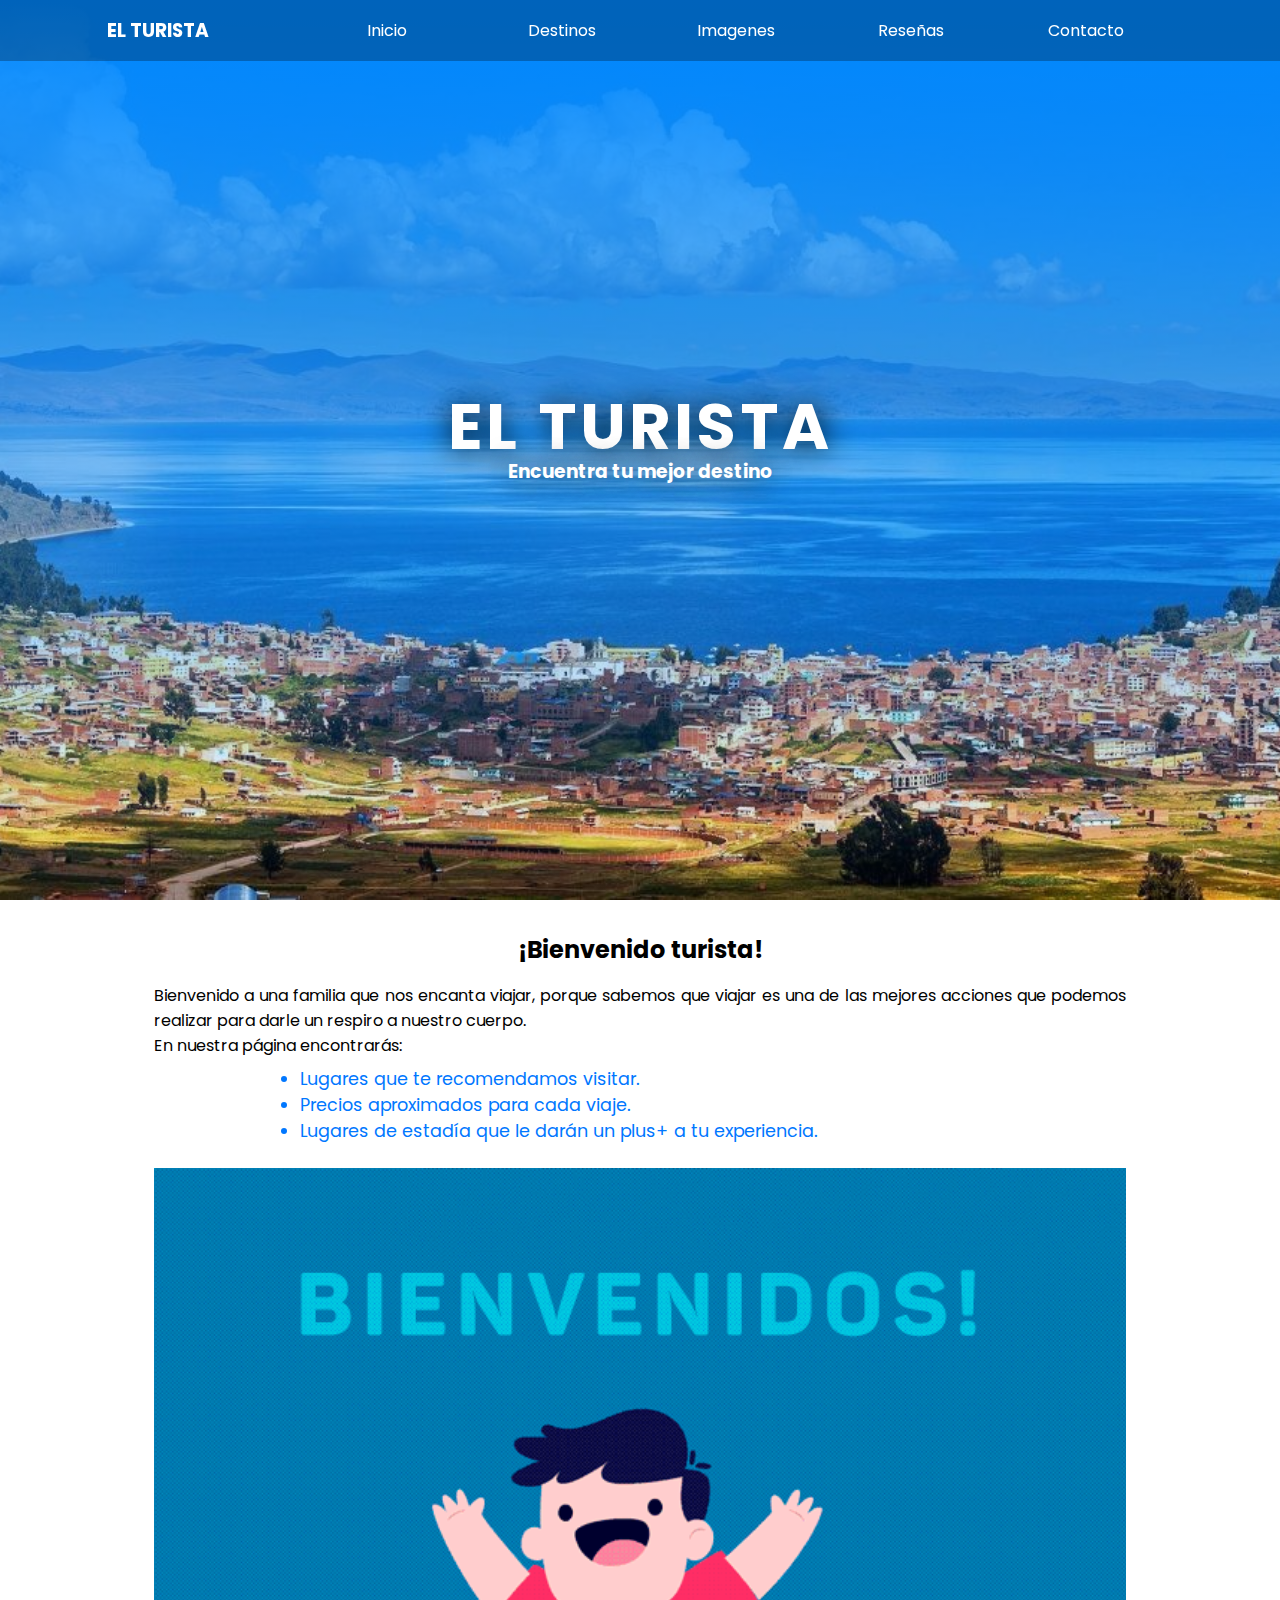
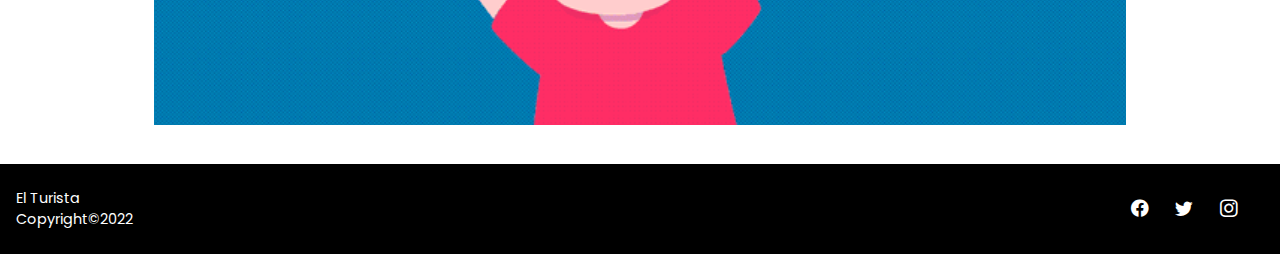
<file: index.html>
<!DOCTYPE html>
<html lang="en">
<head>
    <meta charset="UTF-8">
    <meta http-equiv="X-UA-Compatible" content="IE=edge">
    <meta name="viewport" content="width=device-width, initial-scale=1.0">
    <link rel="stylesheet" href="https://cdn.jsdelivr.net/npm/bootstrap-icons@1.10.2/font/bootstrap-icons.css">
    <link rel="stylesheet" href="index.css">
    <title>Document</title>
</head>
<body>
    <header class="alineacion-h">
        <h3>EL TURISTA</h3>
        <nav>
            <ul>
                <li><a href="index.html">Inicio</a></li>
                <li><a href="index1.html">Destinos</a></li>
                <li><a href="index2.html">Imagenes</a></li>
                <li><a href="index3.html">Reseñas</a></li>
                <li><a href="index4.html">Contacto</a></li>
            </ul>
        </nav>
    </header>
    <main class="alineacion principal">
        <h1>EL TURISTA</h1>
        <h3>Encuentra tu mejor destino</h3>
    </main>
    <section class="secciones">
        <h2>¡Bienvenido turista!</h2>
        <div class="turismo">
            <p>Bienvenido a una familia que nos encanta viajar, porque sabemos que viajar es una de las mejores acciones que podemos realizar para darle un respiro a nuestro cuerpo.</p> 
            <p>En nuestra página encontrarás:</p>
            <div class="lista">
                <ul>
                    <li>Lugares que te recomendamos visitar.</li>
                    <li>Precios aproximados para cada viaje.</li>
                    <li>Lugares de estadía que le darán un plus+ a tu experiencia.</li>
                </ul>
            </div>
        </div>
        <img src="imagen/bienvnds-15.webp" alt="imagen-bienvenido">
    </section>
    <footer class="pie alineacion-h">
        <div class="copy">
            <p>El Turista</p>
            <p>Copyright&copy;2022</p>
        </div>
        <div class="redes alineacion-h">
            <a href="#"><i class="bi-facebook"></i></a>
            <a href="#"><i class="bi-twitter"></i></a>
            <a href="#"><i class="bi-instagram"></i></a>
        </div>
    </footer>
</body>
</html>
</file>
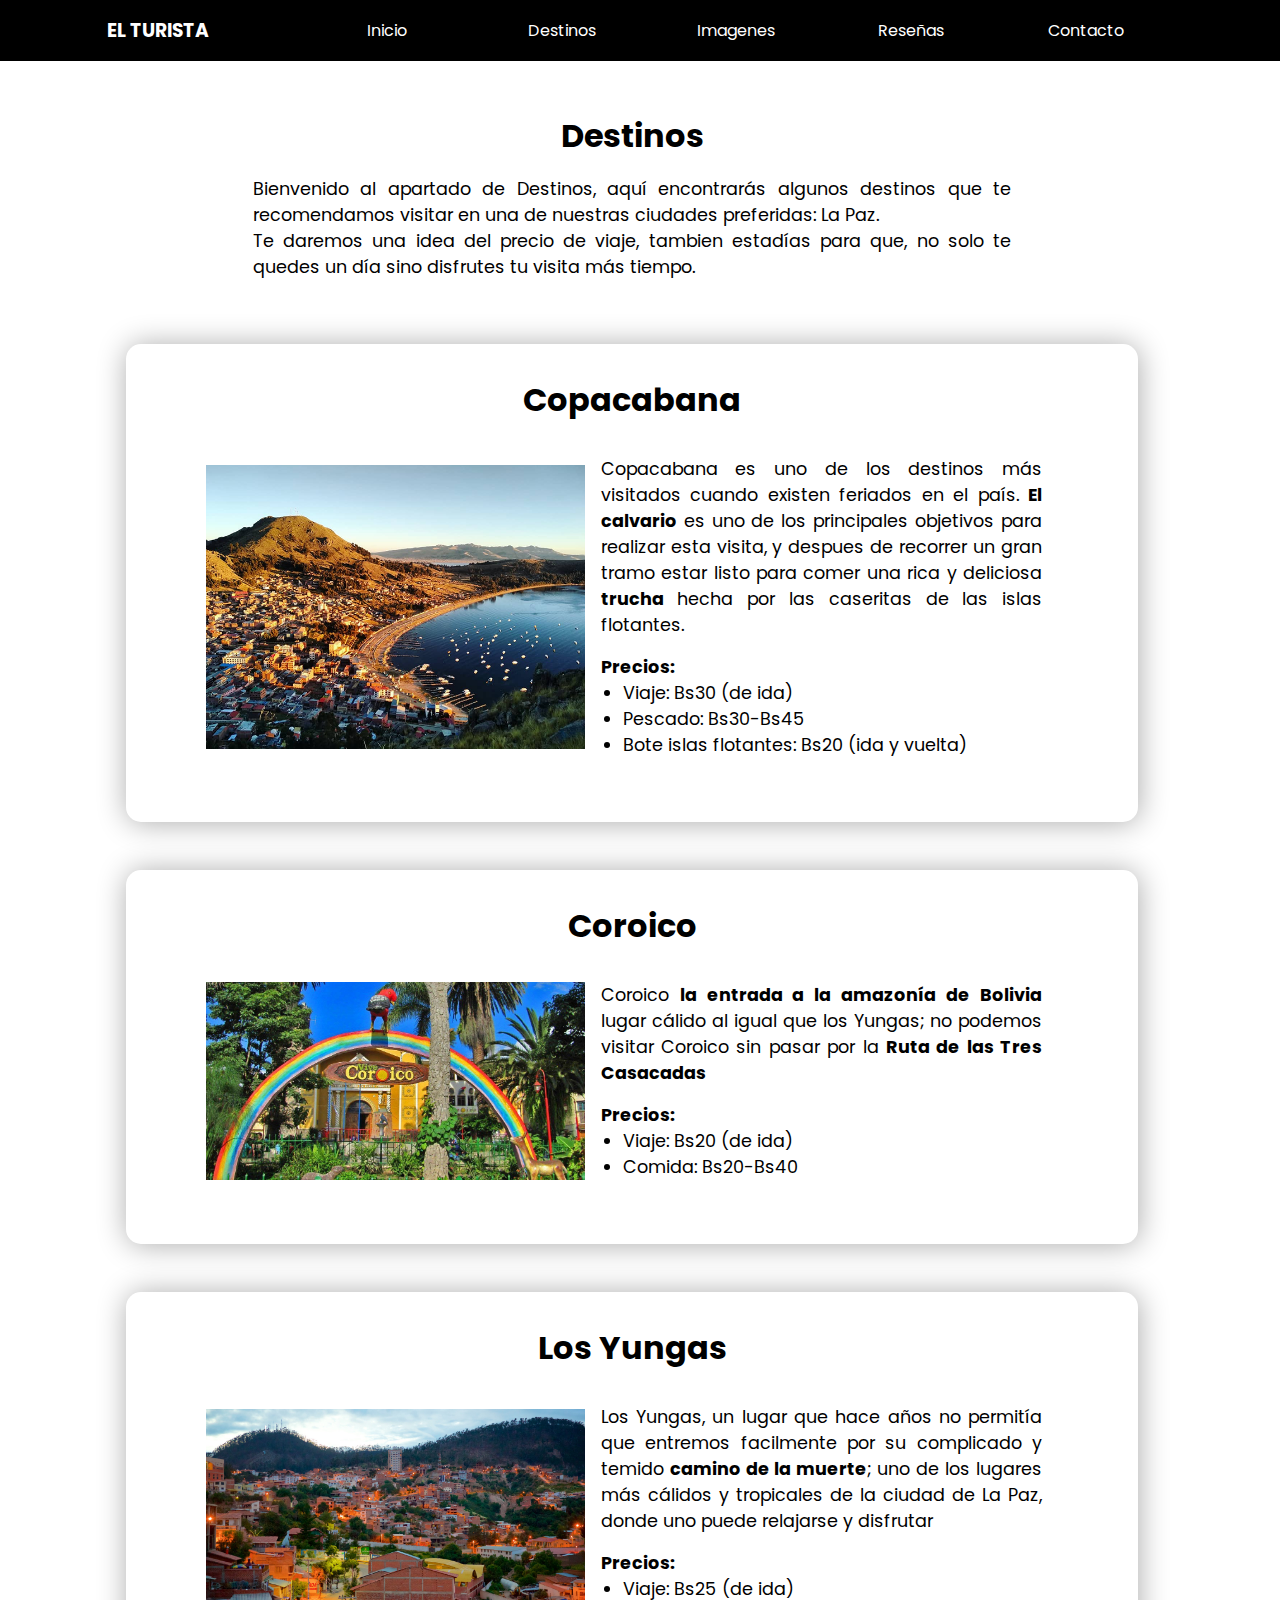
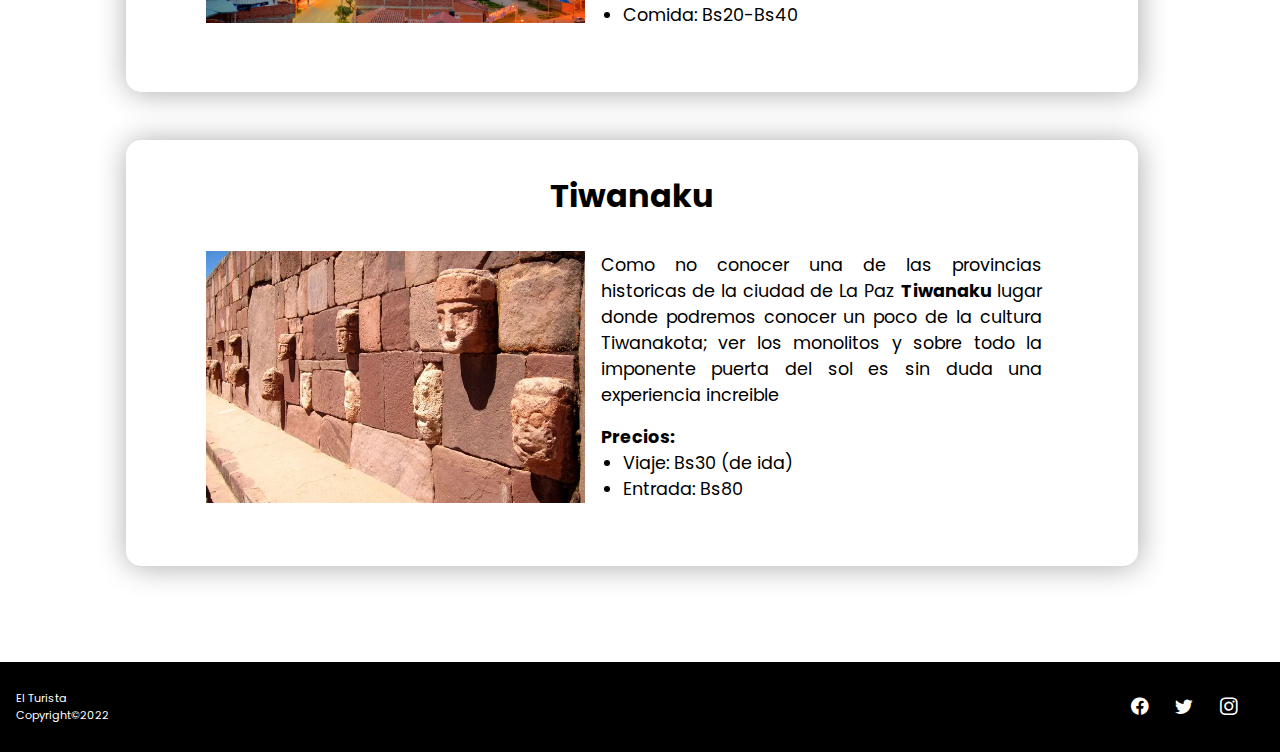
<file: index1.html>
<!DOCTYPE html>
<html lang="en">
<head>
    <meta charset="UTF-8">
    <meta http-equiv="X-UA-Compatible" content="IE=edge">
    <meta name="viewport" content="width=device-width, initial-scale=1.0">
    <link rel="stylesheet" href="https://cdn.jsdelivr.net/npm/bootstrap-icons@1.10.2/font/bootstrap-icons.css">
    <link rel="stylesheet" href="index1.css">
    <title>Document</title>
</head>
<body>
    <header class="alineacion-h">
        <h3>EL TURISTA</h3>
        <nav>
            <ul>
                <li><a href="index.html">Inicio</a></li>
                <li><a href="index1.html">Destinos</a></li>
                <li><a href="index2.html">Imagenes</a></li>
                <li><a href="index3.html">Reseñas</a></li>
                <li><a href="index4.html">Contacto</a></li>
            </ul>
        </nav>
    </header>
    <main class="alineacion principal">
        <div class="alineacion desc">
            <h1>Destinos</h1>
            <div class="descripcion">
                <p>Bienvenido al apartado de Destinos, aquí encontrarás algunos destinos que te recomendamos visitar en una de nuestras ciudades preferidas: La Paz.</p>
                <p>Te daremos una idea del precio de viaje, tambien estadías para que, no solo te quedes un día sino disfrutes tu visita más tiempo. </p>
            </div>
        </div>
        <div class="destinos">
            <div class="primer alineacion">
                <h2>Copacabana</h2>
                <div class="primer-n">
                    <img src="imagen/Copacabana_blog_1.png" alt="copacabana">
                    <div class="primer-d">
                        <div class="primer-a">
                            <p>Copacabana es uno de los destinos más visitados cuando existen feriados en el país. <b>El calvario</b> es uno de los principales objetivos para realizar esta visita, y despues de recorrer un gran tramo
                                estar listo para comer una rica y deliciosa <b>trucha</b> hecha por las caseritas de las islas flotantes. </p>
                        </div>
                        <div class="primer-p">
                            <p><b>Precios:</b></p>
                            <ul>
                                <li>Viaje: Bs30 (de ida)</li>
                                <li>Pescado: Bs30-Bs45</li>
                                <li>Bote islas flotantes: Bs20 (ida y vuelta)</li>
                            </ul>
                        </div>
                    </div>
                </div>
            </div>
            <div class="primer alineacion">
                <h2>Coroico</h2>
                <div class="primer-n">
                    <img src="imagen/Coroico-Bolivia.jpg" alt="coroico">
                    <div class="primer-d">
                        <div class="primer-a">
                            <p>Coroico <b>la entrada a la amazonía de Bolivia</b> lugar cálido al igual que los Yungas; no podemos visitar Coroico sin pasar 
                            por la <b>Ruta de las Tres Casacadas</b></p>
                        </div>
                        <div class="primer-p">
                            <p><b>Precios:</b></p>
                            <ul>
                                <li>Viaje: Bs20 (de ida)</li>
                                <li>Comida: Bs20-Bs40</li>
                            </ul>
                        </div>
                    </div>
                </div>
            </div>
            <div class="primer alineacion">
                <h2>Los Yungas</h2>
                <div class="primer-n">
                    <img src="imagen/115627-Sucre.jpg" alt="los-yungas">
                    <div class="primer-d">
                        <div class="primer-a">
                            <p>Los Yungas, un lugar que hace años no permitía que entremos facilmente por su complicado y temido <b>camino de la muerte</b>; uno de los lugares más cálidos
                            y tropicales de la ciudad de La Paz, donde uno puede relajarse y disfrutar</p>
                        </div>
                        <div class="primer-p">
                            <p><b>Precios:</b></p>
                            <ul>
                                <li>Viaje: Bs25 (de ida)</li>
                                <li>Comida: Bs20-Bs40</li>
                            </ul>
                        </div>
                    </div>
                </div>
            </div>
            <div class="primer alineacion">
                <h2>Tiwanaku</h2>
                <div class="primer-n">
                    <img src="imagen/bolivia-tiwanaku-13.webp" alt="tiwanaku">
                    <div class="primer-d">
                        <div class="primer-a">
                            <p>Como no conocer una de las provincias historicas de la ciudad de La Paz <b>Tiwanaku</b> lugar donde podremos conocer un poco de la
                            cultura Tiwanakota; ver los monolitos y sobre todo la imponente puerta del sol es sin duda una experiencia increible</p>
                        </div>
                        <div class="primer-p">
                            <p><b>Precios:</b></p>
                            <ul>
                                <li>Viaje: Bs30 (de ida)</li>
                                <li>Entrada: Bs80</li>
                            </ul>
                        </div>
                    </div>
                </div>
            </div>
        </div>
    </main>
    <footer class="pie alineacion-h">
        <div class="copy">
            <p>El Turista</p>
            <p>Copyright&copy;2022</p>
        </div>
        <div class="redes alineacion-h">
            <a href="#"><i class="bi-facebook"></i></a>
            <a href="#"><i class="bi-twitter"></i></a>
            <a href="#"><i class="bi-instagram"></i></a>
        </div>
    </footer>
</body>
</html>
</file>
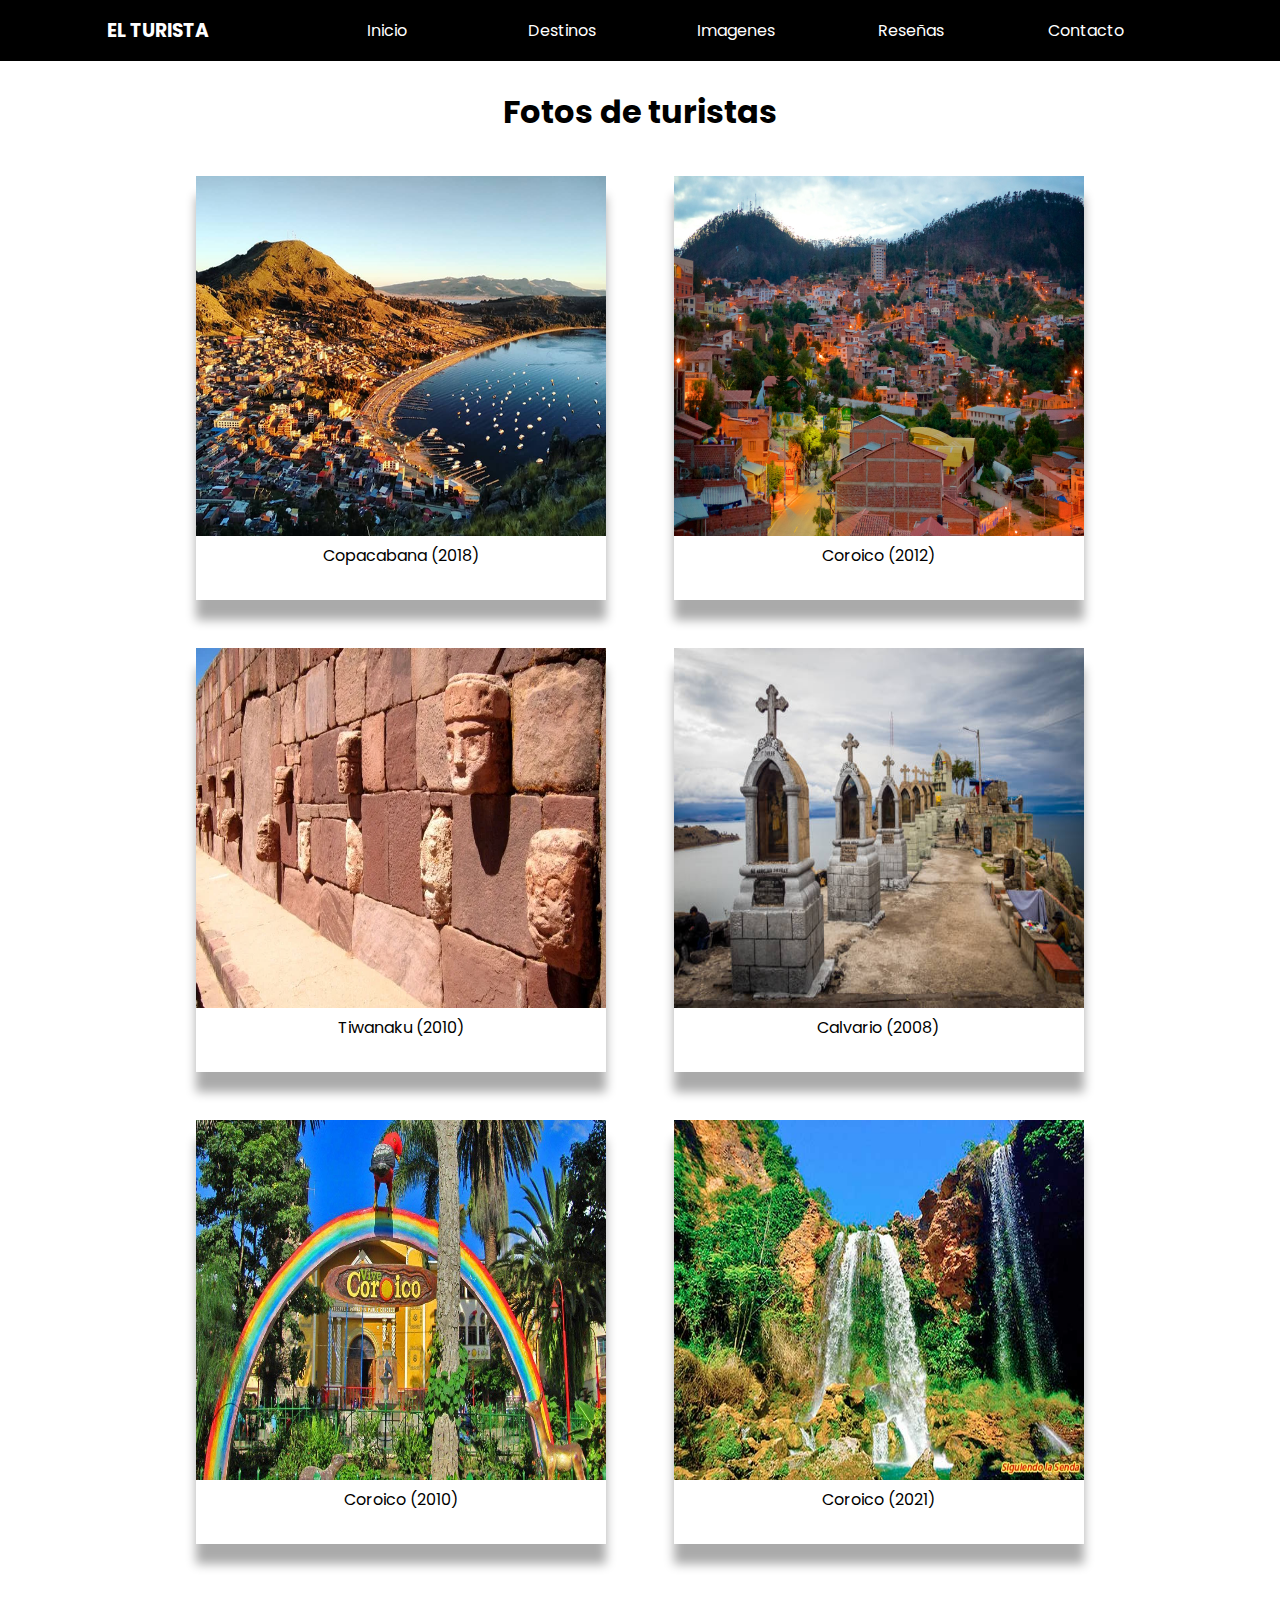
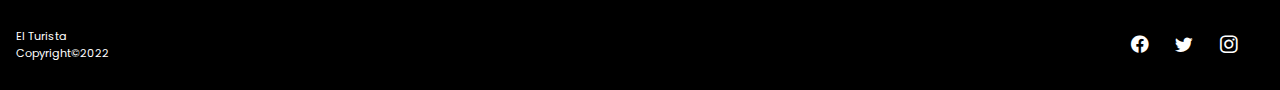
<file: index2.html>
<!DOCTYPE html>
<html lang="en">
<head>
    <meta charset="UTF-8">
    <meta http-equiv="X-UA-Compatible" content="IE=edge">
    <meta name="viewport" content="width=device-width, initial-scale=1.0">
    <link rel="stylesheet" href="https://cdn.jsdelivr.net/npm/bootstrap-icons@1.10.2/font/bootstrap-icons.css">
    <link rel="stylesheet" href="index2.css">
    <title>Document</title>
</head>
<body>
    <header class="alineacion-h">
        <h3>EL TURISTA</h3>
        <nav>
            <ul>
                <li><a href="index.html">Inicio</a></li>
                <li><a href="index1.html">Destinos</a></li>
                <li><a href="index2.html">Imagenes</a></li>
                <li><a href="index3.html">Reseñas</a></li>
                <li><a href="index4.html">Contacto</a></li>
            </ul>
        </nav>
    </header>
    <main class="imagenes">
        <h1>Fotos de turistas</h1>
        <div class="alineacion-h contenedor">
            <div>
                <img src="imagen/Copacabana_blog_1.png" alt="copacabana">
                <p>Copacabana (2018)</p>
            </div>
            <div>
                <img src="imagen/115627-Sucre.jpg" alt="coroico">
                <p>Coroico (2012)</p>
            </div>
            <div>
                <img src="imagen/bolivia-tiwanaku-13.webp" alt="copacabana">
                <p>Tiwanaku (2010)</p>
            </div>
            <div>
                <img src="imagen/calvario-03.jpg" alt="copacabana">
                <p>Calvario (2008)</p>
            </div>
            <div>
                <img src="imagen/Coroico-Bolivia.jpg" alt="copacabana">
                <p>Coroico (2010)</p>
            </div>
            <div>
                <img src="imagen/cascadas-de-anna.jpg" alt="copacabana">
                <p>Coroico (2021)</p>
            </div>
        </div>
    </main>
    <footer class="pie alineacion-h">
        <div class="copy">
            <p>El Turista</p>
            <p>Copyright&copy;2022</p>
        </div>
        <div class="redes alineacion-h">
            <a href="#"><i class="bi-facebook"></i></a>
            <a href="#"><i class="bi-twitter"></i></a>
            <a href="#"><i class="bi-instagram"></i></a>
        </div>
    </footer>
</body>
</html>
</file>
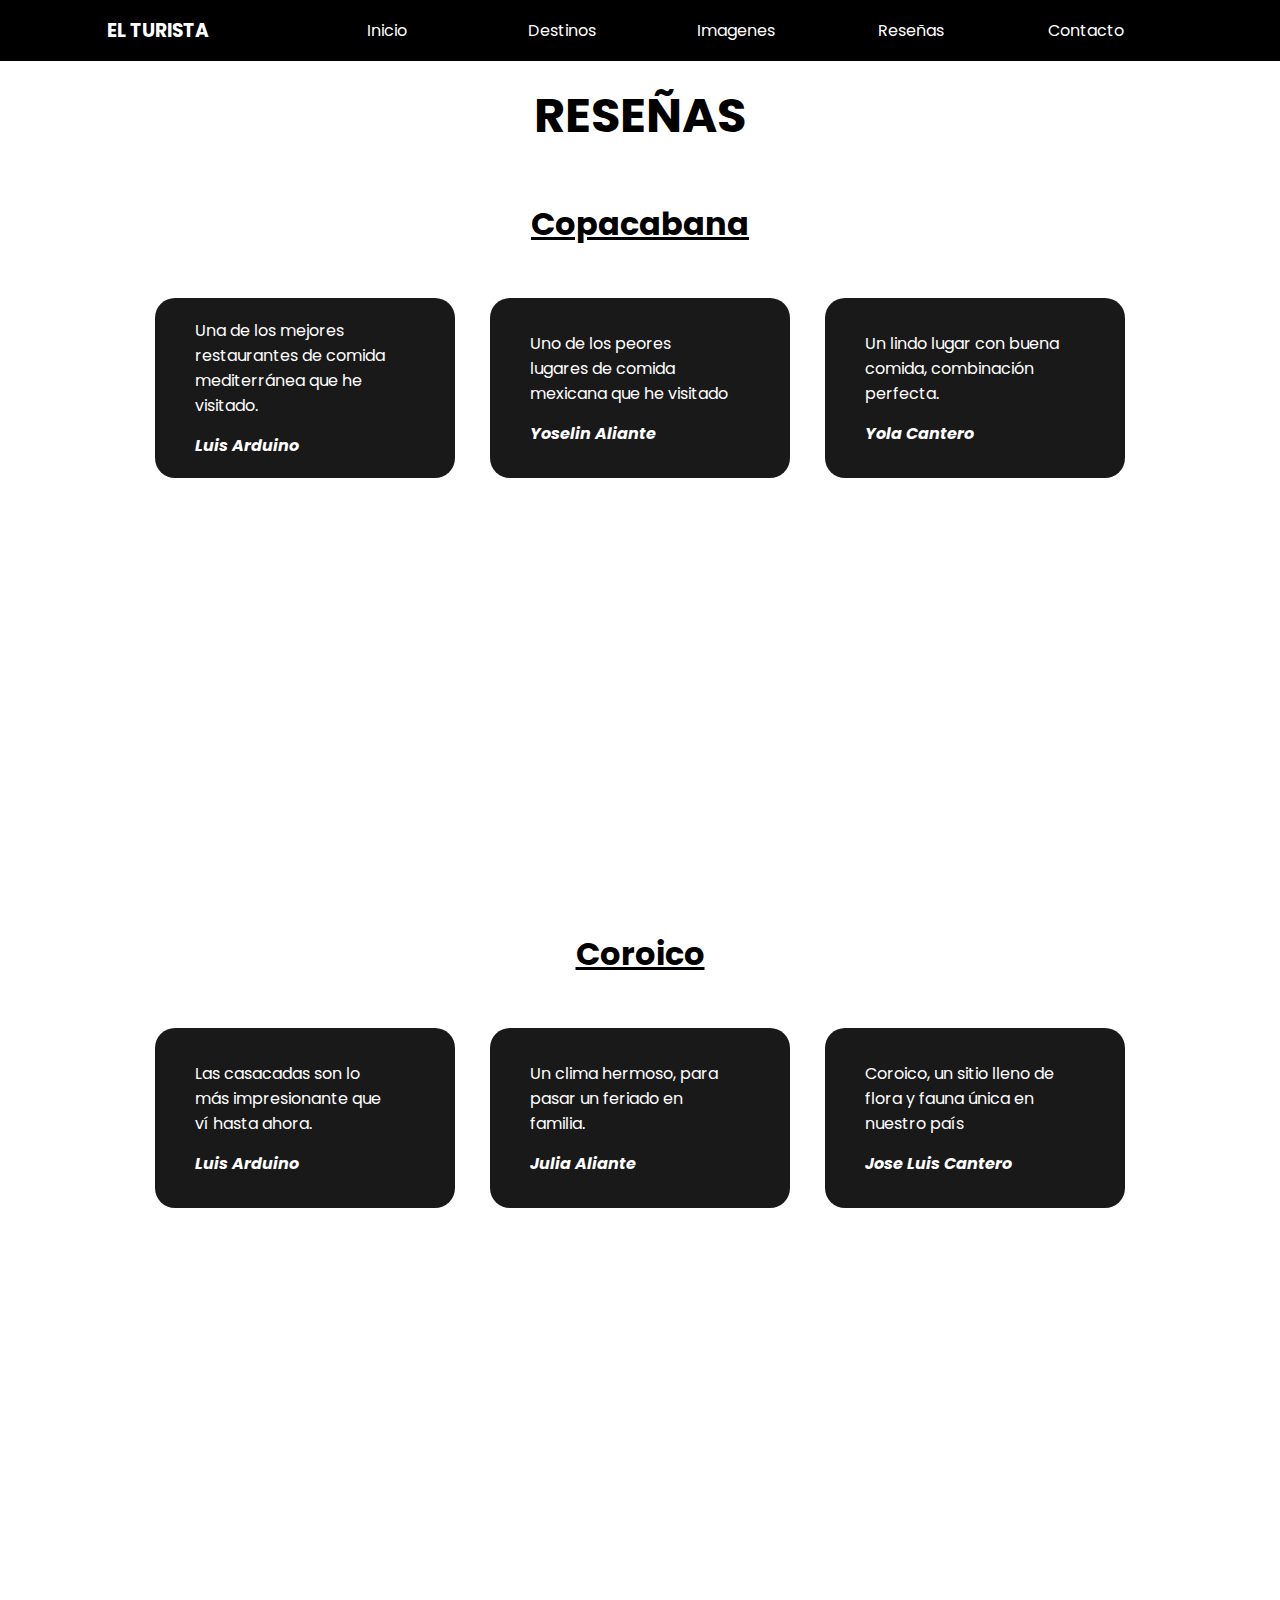
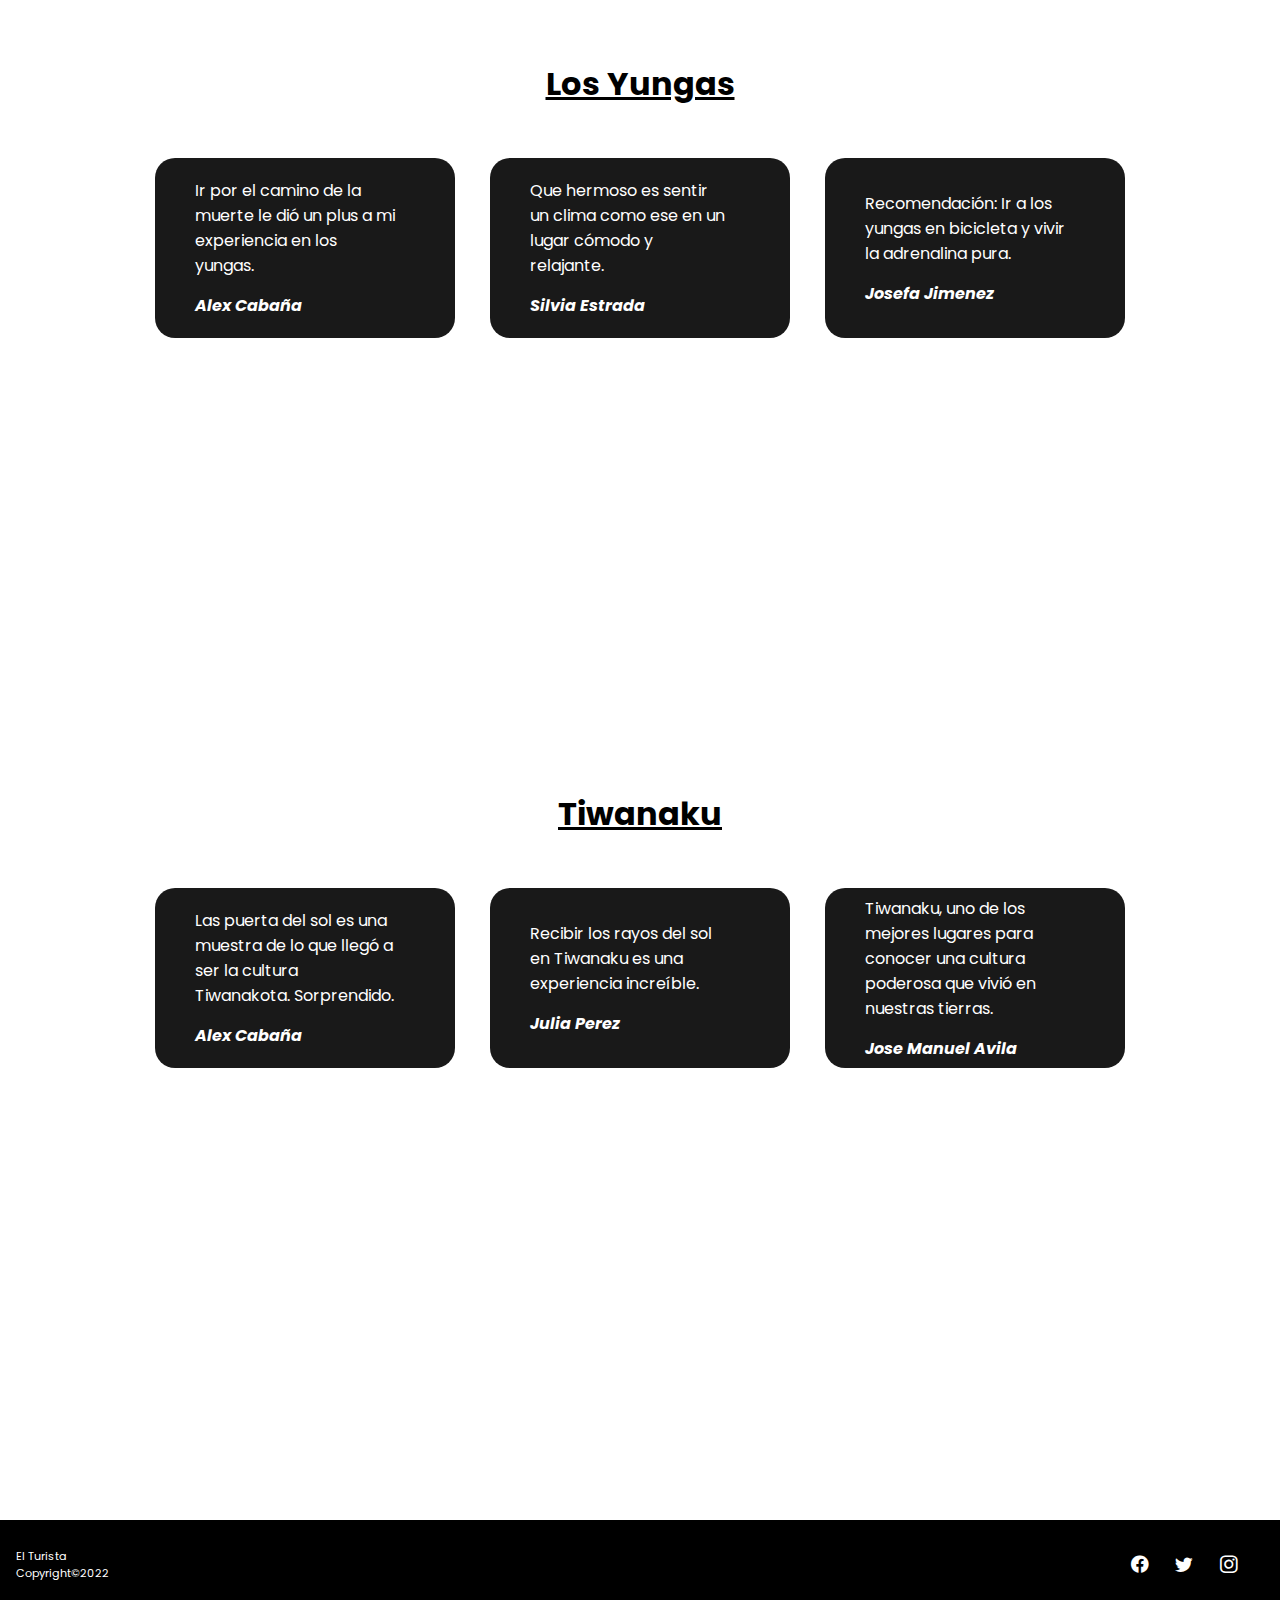
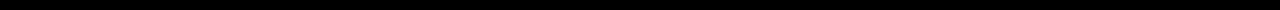
<file: index3.html>
<!DOCTYPE html>
<html lang="en">
<head>
    <meta charset="UTF-8">
    <meta http-equiv="X-UA-Compatible" content="IE=edge">
    <meta name="viewport" content="width=device-width, initial-scale=1.0">
    <link rel="stylesheet" href="https://cdn.jsdelivr.net/npm/bootstrap-icons@1.10.2/font/bootstrap-icons.css">
    <link rel="stylesheet" href="index3.css">
    <title>Document</title>
</head>
<body>
    <header class="alineacion-h">
        <h3>EL TURISTA</h3>
        <nav>
            <ul>
                <li><a href="index.html">Inicio</a></li>
                <li><a href="index1.html">Destinos</a></li>
                <li><a href="index2.html">Imagenes</a></li>
                <li><a href="index3.html">Reseñas</a></li>
                <li><a href="index4.html">Contacto</a></li>
            </ul>
        </nav>
    </header>
    <main class="reseñas">
        <h1>RESEÑAS</h1>
        <div class="primer">
            <h2>Copacabana</h2>
            <div class="caja-reseña">
                <div class="reseña">
                    <p>Una de los mejores restaurantes de comida mediterránea
                        que he visitado.
                    </p>
                    <h4>Luis Arduino</h4>
                </div>
                <div class="reseña">
                    <p>Uno de los peores lugares de comida mexicana que he visitado
                    </p>
                    <h4>Yoselin Aliante</h4>
                </div>
                <div class="reseña">
                    <p>Un lindo lugar con buena comida, combinación perfecta.
                    </p>
                    <h4>Yola Cantero</h4>
                </div>
            </div>
            <iframe width="560" height="315" src="https://www.youtube.com/embed/uP_M_seKQMw" title="YouTube video player" frameborder="0" allow="accelerometer; autoplay; clipboard-write; encrypted-media; gyroscope; picture-in-picture" allowfullscreen></iframe>
        </div>
    </main>
    <section class="reseñas">
        <div class="primer">
            <h2>Coroico</h2>
            <div class="caja-reseña">
                <div class="reseña">
                    <p>Las casacadas son lo más impresionante que ví hasta ahora.</p>
                    <h4>Luis Arduino</h4>
                </div>
                <div class="reseña">
                    <p>Un clima hermoso, para pasar un feriado en familia.</p>
                    <h4>Julia Aliante</h4>
                </div>
                <div class="reseña">
                    <p>Coroico, un sitio lleno de flora y fauna única en nuestro país</p>
                    <h4>Jose Luis Cantero</h4>
                </div>
            </div>
            <iframe width="560" height="315" src="https://www.youtube.com/embed/5qmj7QVERNc" title="YouTube video player" frameborder="0" allow="accelerometer; autoplay; clipboard-write; encrypted-media; gyroscope; picture-in-picture" allowfullscreen></iframe>
        </div>
    </section>
    <section class="reseñas">
        <div class="primer">
            <h2>Los Yungas</h2>
            <div class="caja-reseña">
                <div class="reseña">
                    <p>Ir por el camino de la muerte le dió un plus a mi experiencia en los yungas.</p>
                    <h4>Alex Cabaña</h4>
                </div>
                <div class="reseña">
                    <p>Que hermoso es sentir un clima como ese en un lugar cómodo y relajante.</p>
                    <h4>Silvia Estrada</h4>
                </div>
                <div class="reseña">
                    <p>Recomendación: Ir a los yungas en bicicleta y vivir la adrenalina pura.</p>
                    <h4>Josefa Jimenez</h4>
                </div>
            </div>
            <iframe width="560" height="315" src="https://www.youtube.com/embed/ZqQQzJ0yL74" title="YouTube video player" frameborder="0" allow="accelerometer; autoplay; clipboard-write; encrypted-media; gyroscope; picture-in-picture" allowfullscreen></iframe>
        </div>
    </section>
    <section class="reseñas">
        <div class="primer">
            <h2>Tiwanaku</h2>
            <div class="caja-reseña">
                <div class="reseña">
                    <p>Las puerta del sol es una muestra de lo que llegó a ser la cultura Tiwanakota. Sorprendido.</p>
                    <h4>Alex Cabaña</h4>
                </div>
                <div class="reseña">
                    <p>Recibir los rayos del sol en Tiwanaku es una experiencia increíble.</p>
                    <h4>Julia Perez</h4>
                </div>
                <div class="reseña">
                    <p>Tiwanaku, uno de los mejores lugares para conocer una cultura poderosa que vivió en nuestras tierras.</p>
                    <h4>Jose Manuel Avila</h4>
                </div>
            </div>
            <iframe width="560" height="315" src="https://www.youtube.com/embed/zb9r5gxiDvY" title="YouTube video player" frameborder="0" allow="accelerometer; autoplay; clipboard-write; encrypted-media; gyroscope; picture-in-picture" allowfullscreen></iframe>
        </div>
    </section>
    <footer class="pie alineacion-h">
        <div class="copy">
            <p>El Turista</p>
            <p>Copyright&copy;2022</p>
        </div>
        <div class="redes alineacion-h">
            <a href="#"><i class="bi-facebook"></i></a>
            <a href="#"><i class="bi-twitter"></i></a>
            <a href="#"><i class="bi-instagram"></i></a>
        </div>
    </footer>
</body>
</html>
</file>
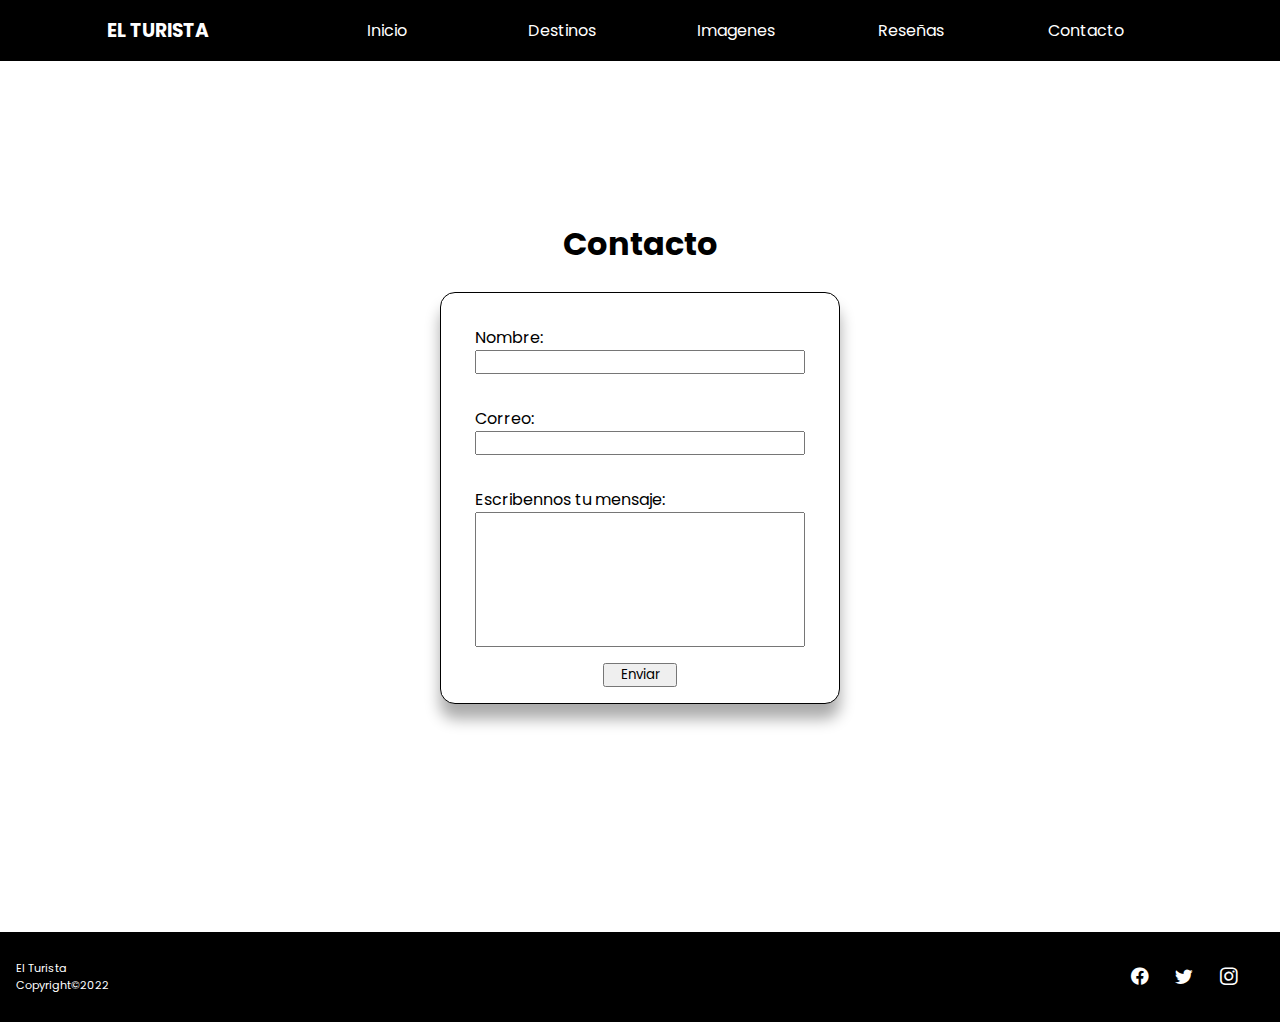
<file: index4.html>
<!DOCTYPE html>
<html lang="en">
<head>
    <meta charset="UTF-8">
    <meta http-equiv="X-UA-Compatible" content="IE=edge">
    <meta name="viewport" content="width=device-width, initial-scale=1.0">
    <link rel="stylesheet" href="https://cdn.jsdelivr.net/npm/bootstrap-icons@1.10.2/font/bootstrap-icons.css">
    <link rel="stylesheet" href="index4.css">
    <title>Document</title>
</head>
<body>
    <header class="alineacion-h">
        <h3>EL TURISTA</h3>
        <nav>
            <ul>
                <li><a href="index.html">Inicio</a></li>
                <li><a href="index1.html">Destinos</a></li>
                <li><a href="index2.html">Imagenes</a></li>
                <li><a href="index3.html">Reseñas</a></li>
                <li><a href="index4.html">Contacto</a></li>
            </ul>
        </nav>
    </header>
    <main class="contacto alineacion">
        <h1>Contacto</h1>
        <form class="formulario">
            <div class="nombre alineacion">
                <label for="name">Nombre:</label>
                <input type="text" id="name">
            </div>
            <div class="correo alineacion">
                <label for="correo">Correo:</label>
                <input type="text" id="correo">
            </div>
            <div class="asunto alineacion">
                <label for="asunto">Escribennos tu mensaje:</label>
                <textarea id="asunto"></textarea>
            </div>
            <input type="submit" value="Enviar" id="boton">
        </form>
    </main>
    <footer class="pie alineacion-h">
        <div class="copy">
            <p>El Turista</p>
            <p>Copyright&copy;2022</p>
        </div>
        <div class="redes alineacion-h">
            <a href="#"><i class="bi-facebook"></i></a>
            <a href="#"><i class="bi-twitter"></i></a>
            <a href="#"><i class="bi-instagram"></i></a>
        </div>
    </footer>
</body>
</html>
</file>
<file: index.css>
@import url('https://fonts.googleapis.com/css2?family=Poppins&family=Roboto+Mono&display=swap');
*{
    padding: 0;
    margin: 0;
    box-sizing: border-box;
    font-family: 'Poppins', sans-serif;
}
:root{
    --ancho:80%;
}
.alineacion{
    display: flex;
    flex-direction: column;
    justify-content: center;
    align-items: center;
}
.alineacion-h{
    display: flex;
    justify-content: space-evenly;
    align-items: center;
}
header{
    position: fixed;
    top: 0;
    right: 0;
    width: 100%;
    background: #0004;
    padding: 1rem;
    color: #fff;
}
nav{
    width: 70%;
}
nav>ul{
    list-style: none;
    display: flex;
    align-items: center;
    justify-content: space-evenly;
}
nav>ul>li{
    text-align: center;
    width: 100%;
}
li>a{
    color: #fff;
    text-decoration: none;
}
.principal{
    background-position: center;
    background-repeat:no-repeat;
    background-size: cover;
    background-attachment: fixed;
    background-image: linear-gradient(to bottom, #08f, #fff0),
    url('imagen/Copacabana-Bolivia.jpg');
    height: 100vh;
    color: #fff;
    line-height: 2.8rem;
    text-shadow: 1px 1px 30px #000;
}
.principal>h1{
    font-size: 4rem;
    letter-spacing: .2rem;
}
.secciones{
    text-align: center;
    padding: 2rem;
}
.secciones>h2{
    margin-bottom: 1rem;
}
.turismo{
    text-align: justify;
    margin: auto;
    width: var(--ancho);
}
.lista{
    margin: .5rem auto;
    width: 70%;
}
.lista>ul>li{
    color: #07f;
    font-size: 1.1rem;
}
.secciones>img{
    margin-top: 1rem;
    width: var(--ancho);
}
.pie{
    height: 10vh;
    font-size: .9rem;
    background: #000;
    color: #fff;
    padding: 1rem;
    justify-content: space-between;
}
.redes{
    font-size: 1.1rem;
    width: 10rem;
}
.redes>a{
    color:#fff;
}
@media screen and (min-width: 300px) and (max-width:750px) {
    header{
        flex-direction: column;
    }
    header>h3{
        display: none;
    }
    nav{
        width: 100%;
    }
}
@media screen and (min-width:300px) and (max-width:450px) {
    nav>ul>li{
        font-size: .8rem;
    }
    .principal>h1{
        font-size: 3.5rem;
    }
    .principal>h3{
        font-size: 1rem;
    }
    .secciones>img{
        width: 100%;
    }
}
</file>
<file: index1.css>
@import url('https://fonts.googleapis.com/css2?family=Poppins&family=Roboto+Mono&display=swap');
*{
    padding: 0;
    margin: 0;
    box-sizing: border-box;
    font-family: 'Poppins', sans-serif;
}
:root{
    --ancho:80%;
}
.alineacion{
    display: flex;
    flex-direction: column;
    justify-content: center;
    align-items: center;
}
.alineacion-h{
    display: flex;
    justify-content: space-evenly;
    align-items: center;
}
header{
    position: fixed;
    top: 0;
    right: 0;
    width: 100%;
    background: #000;
    padding: 1rem;
    color: #fff;
}
nav{
    width: 70%;
}
nav>ul{
    list-style: none;
    display: flex;
    align-items: center;
    justify-content: space-evenly;
}
nav>ul>li{
    text-align: center;
    width: 100%;
}
li>a{
    color: #fff;
    text-decoration: none;
}
.principal{
    padding: 5rem 1rem 1rem 0;
}
.desc{
    margin: 1rem 0;
}
.desc>h1{
    margin: 1rem 0;
}
.descripcion{
    width: 60%;
    font-size: 1.1rem;
    text-align: justify;
}
.primer{
    margin: 3rem auto;
    width: 80%;
    background: #fff;
    box-shadow: 1px 1px 30px #0005;
    padding: 2rem;
    border-radius: 15px;
}
.primer>h2{
    font-size: 2rem;
    font-weight: bolder;
}
.primer-n{
    display: flex;
    flex-wrap: wrap;
    justify-content: center;
    align-items: center;
    margin: auto;
    width: 100%;
    padding: 1rem 0;
}
.primer-n>img{
    width: 40%;
    min-width: 300px;
}
.primer-d{
    text-align: justify;
    padding: 1rem;
    font-size: 1rem;
    width: 50%;
    min-width: 350px;
}
.primer-a{
    font-size: 1.1rem;
    margin-bottom: 1rem;
}
.primer-p{
    font-size: 1.1rem;
}
.primer-p>ul{
    width: 90%;
    font-size: 1.1rem;
    margin: auto;
}
.pie{
    margin-top: 2rem;
    height: 10vh;
    font-size: .7rem;
    background: #000;
    color: #fff;
    padding: 1rem;
    justify-content: space-between;
}
.redes{
    font-size: 1.1rem;
    width: 10rem;
}
.redes>a{
    color:#fff;
}
@media screen and (min-width: 300px) and (max-width:750px) {
    header{
        flex-direction: column;
    }
    header>h3{
        display: none;
    }
    nav{
        width: 100%;
    }
}
@media screen and (min-width:300px) and (max-width:450px) {
    nav>ul>li{
        font-size: .8rem;
    }
    .descripcion{
        width: 90%;
        font-size: .9rem;
    }
    .primer{
        width: 80%;
    }
    .primer-a{
        font-size: .9rem;
    }
    .primer-p>ul{
        font-size: .9rem;
    }
    .primer-d{
        min-width: 330px;
        font-size: .9rem;
    }
}
</file>
<file: index2.css>
@import url('https://fonts.googleapis.com/css2?family=Poppins&family=Roboto+Mono&display=swap');
*{
    padding: 0;
    margin: 0;
    box-sizing: border-box;
    font-family: 'Poppins', sans-serif;
}
:root{
    --ancho:80%;
}
.alineacion{
    display: flex;
    flex-direction: column;
    justify-content: center;
    align-items: center;
}
.alineacion-h{
    display: flex;
    justify-content: space-evenly;
    align-items: center;
}
header{
    position: fixed;
    top: 0;
    right: 0;
    width: 100%;
    background: #000;
    padding: 1rem;
    color: #fff;
}
nav{
    width: 70%;
}
nav>ul{
    list-style: none;
    display: flex;
    align-items: center;
    justify-content: space-evenly;
}
nav>ul>li{
    text-align: center;
    width: 100%;
}
li>a{
    color: #fff;
    text-decoration: none;
}
.imagenes{
    text-align: center;
    padding: 5.5rem 0 0;
}
.imagenes>h1{
    margin-bottom: 1rem;
}
.contenedor{
    width: 80%;
    margin: auto;
    flex-wrap: wrap;
    border-radius: 25px;
}
.contenedor>div{
    padding: 1rem;
    width: 40%;
    min-width: 300px;
    margin: 1.5rem 0;
    background: #fff;
    padding: 0 0 2rem;
    box-shadow: 0px 20px 10px #0005;
}
.contenedor>div>img{
    width: 100%;
    height: 40vh;
}
.contenedor>div>p{
    text-align: center;
}
.pie{
    margin-top: 2rem;
    height: 10vh;
    font-size: .7rem;
    background: #000;
    color: #fff;
    padding: 1rem;
    justify-content: space-between;
}
.redes{
    font-size: 1.1rem;
    width: 10rem;
}
.redes>a{
    color:#fff;
}
@media screen and (min-width: 300px) and (max-width:750px) {
    header{
        flex-direction: column;
    }
    header>h3{
        display: none;
    }
    nav{
        width: 100%;
    }
}
@media screen and (min-width:300px) and (max-width:450px) {
    nav>ul>li{
        font-size: .8rem;
    }
    .descripcion{
        width: 90%;
        font-size: .9rem;
    }
}
</file>
<file: index3.css>
@import url('https://fonts.googleapis.com/css2?family=Poppins&family=Roboto+Mono&display=swap');
*{
    padding: 0;
    margin: 0;
    box-sizing: border-box;
    font-family: 'Poppins', sans-serif;
}
:root{
    --ancho:80%;
}
.alineacion{
    display: flex;
    flex-direction: column;
    justify-content: center;
    align-items: center;
}
.alineacion-h{
    display: flex;
    justify-content: space-evenly;
    align-items: center;
}
header{
    position: fixed;
    top: 0;
    right: 0;
    width: 100%;
    background: #000;
    padding: 1rem;
    color: #fff;
}
nav{
    width: 70%;
}
nav>ul{
    list-style: none;
    display: flex;
    align-items: center;
    justify-content: space-evenly;
}
nav>ul>li{
    text-align: center;
    width: 100%;
}
li>a{
    color: #fff;
    text-decoration: none;
}
.reseñas{
    margin-bottom: 5rem;
    width: 100%;
    text-align: center;
}
.reseñas>h1{
    font-size: 3rem;
    padding: 5rem 0 0 0;
    margin-bottom: 3rem;
}
.primer>h2{
    font-size: 2rem;
    text-decoration: underline;
}
.caja-reseña{
    width: 80%;
    margin: auto;
    display: flex;
    align-items: center;
    flex-wrap: wrap;
    padding: 30px 10px;
}
.reseña{
    display: flex;
    justify-content: center;
    flex-direction: column;
    margin: 20px auto;
    height: 180px;
    min-width:200px;
    max-width: 300px;
    background: rgba(0, 0, 0, .9);
    color: #fff;
    padding: 30px 60px 30px 40px;
    text-align: left;
    border-radius: 20px;
}
.reseña>h4{
    margin:15px 0 0 0;
    font-style: italic;
}
.pie{
    margin-top: 2rem;
    height: 10vh;
    font-size: .7rem;
    background: #000;
    color: #fff;
    padding: 1rem;
    justify-content: space-between;
}
.redes{
    font-size: 1.1rem;
    width: 10rem;
}
.redes>a{
    color:#fff;
}
@media screen and (min-width: 300px) and (max-width:750px) {
    header{
        flex-direction: column;
    }
    header>h3{
        display: none;
    }
    nav{
        width: 100%;
    }
    iframe{
        width:70%;
    }
}
@media screen and (min-width:300px) and (max-width:450px) {
    nav>ul>li{
        font-size: .8rem;
    }
    .descripcion{
        width: 90%;
        font-size: .9rem;
    }
    .reseñas>h1{
        font-size: 2rem;
    }
    .primer>h2{
        font-size: 1.5rem;
    }
    iframe{
        width: 80%;
    }

}
</file>
<file: index4.css>
@import url('https://fonts.googleapis.com/css2?family=Poppins&family=Roboto+Mono&display=swap');
*{
    padding: 0;
    margin: 0;
    box-sizing: border-box;
    font-family: 'Poppins', sans-serif;
}
:root{
    --ancho:80%;
}
.alineacion{
    display: flex;
    flex-direction: column;
    justify-content: center;
    align-items: center;
}
.alineacion-h{
    display: flex;
    justify-content: space-evenly;
    align-items: center;
}
header{
    position: fixed;
    top: 0;
    right: 0;
    width: 100%;
    background: #000;
    padding: 1rem;
    color: #fff;
}
nav{
    width: 70%;
}
nav>ul{
    list-style: none;
    display: flex;
    align-items: center;
    justify-content: space-evenly;
}
nav>ul>li{
    text-align: center;
    width: 100%;
}
li>a{
    color: #fff;
    text-decoration: none;
}
.contacto{
    height: 100vh;
}
.contacto>h1{
    margin: 1.5rem 0;
}
.formulario{
    width: 25rem;
    background: #fff;
    display: flex;
    flex-direction: column;
    justify-content: center;
    padding: 1rem;
    border: 1px solid #000;
    border-radius: 15px;
    box-shadow: 0px 15px 15px #0005;
}
.formulario>div{
    margin: 1rem 0;
}
.formulario>div>label{
    width: 90%;
}
.formulario>div>input{
    width: 90%;
}
.formulario>div>textarea{
    resize: none;
    width: 90%;
    height: 15vh;
}
#boton{
    width: 20%;
    margin: auto;
}
.pie{
    margin-top: 2rem;
    height: 10vh;
    font-size: .7rem;
    background: #000;
    color: #fff;
    padding: 1rem;
    justify-content: space-between;
}
.redes{
    font-size: 1.1rem;
    width: 10rem;
}
.redes>a{
    color:#fff;
}
@media screen and (min-width: 300px) and (max-width:750px) {
    header{
        flex-direction: column;
    }
    header>h3{
        display: none;
    }
    nav{
        width: 100%;
    }
}
@media screen and (min-width:300px) and (max-width:450px) {
    nav>ul>li{
        font-size: .8rem;
    }
    .descripcion{
        width: 90%;
        font-size: .9rem;
    }
    .formulario{
        width: 20rem;
    }
}
</file>
